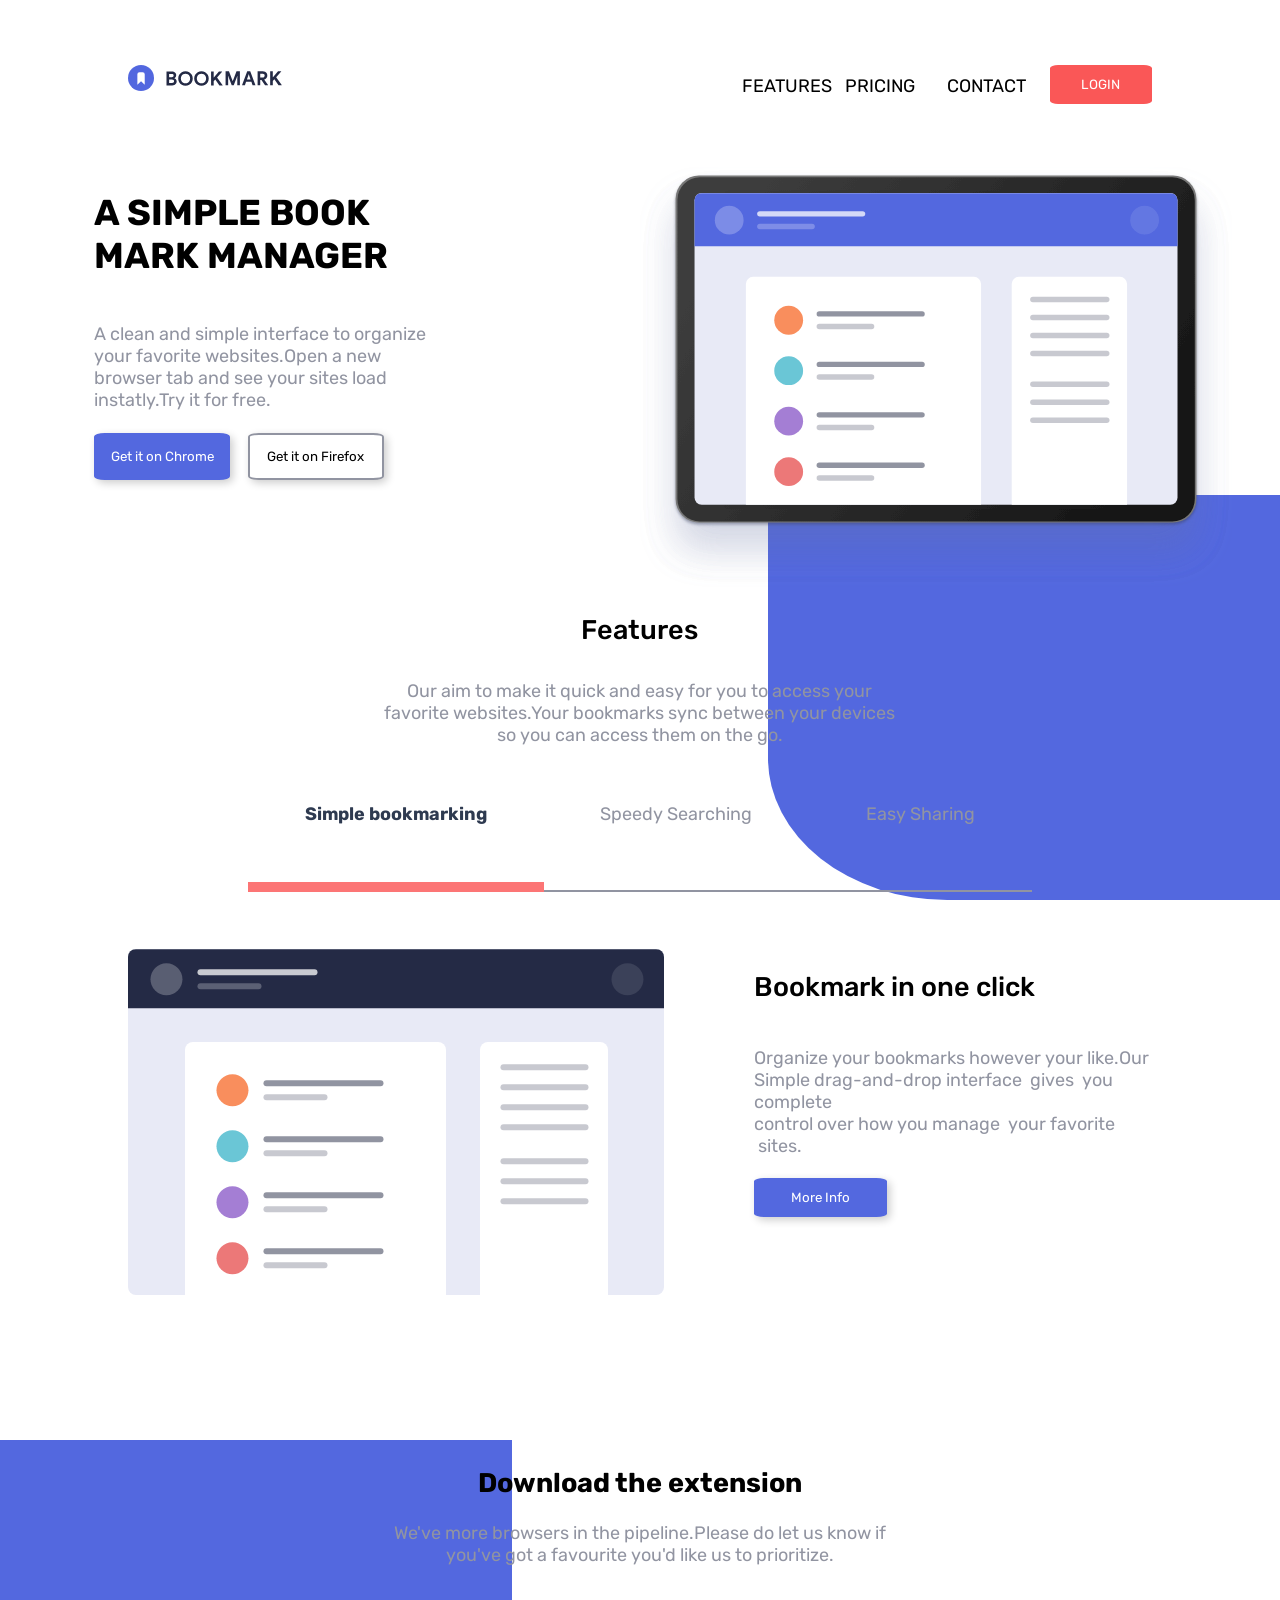
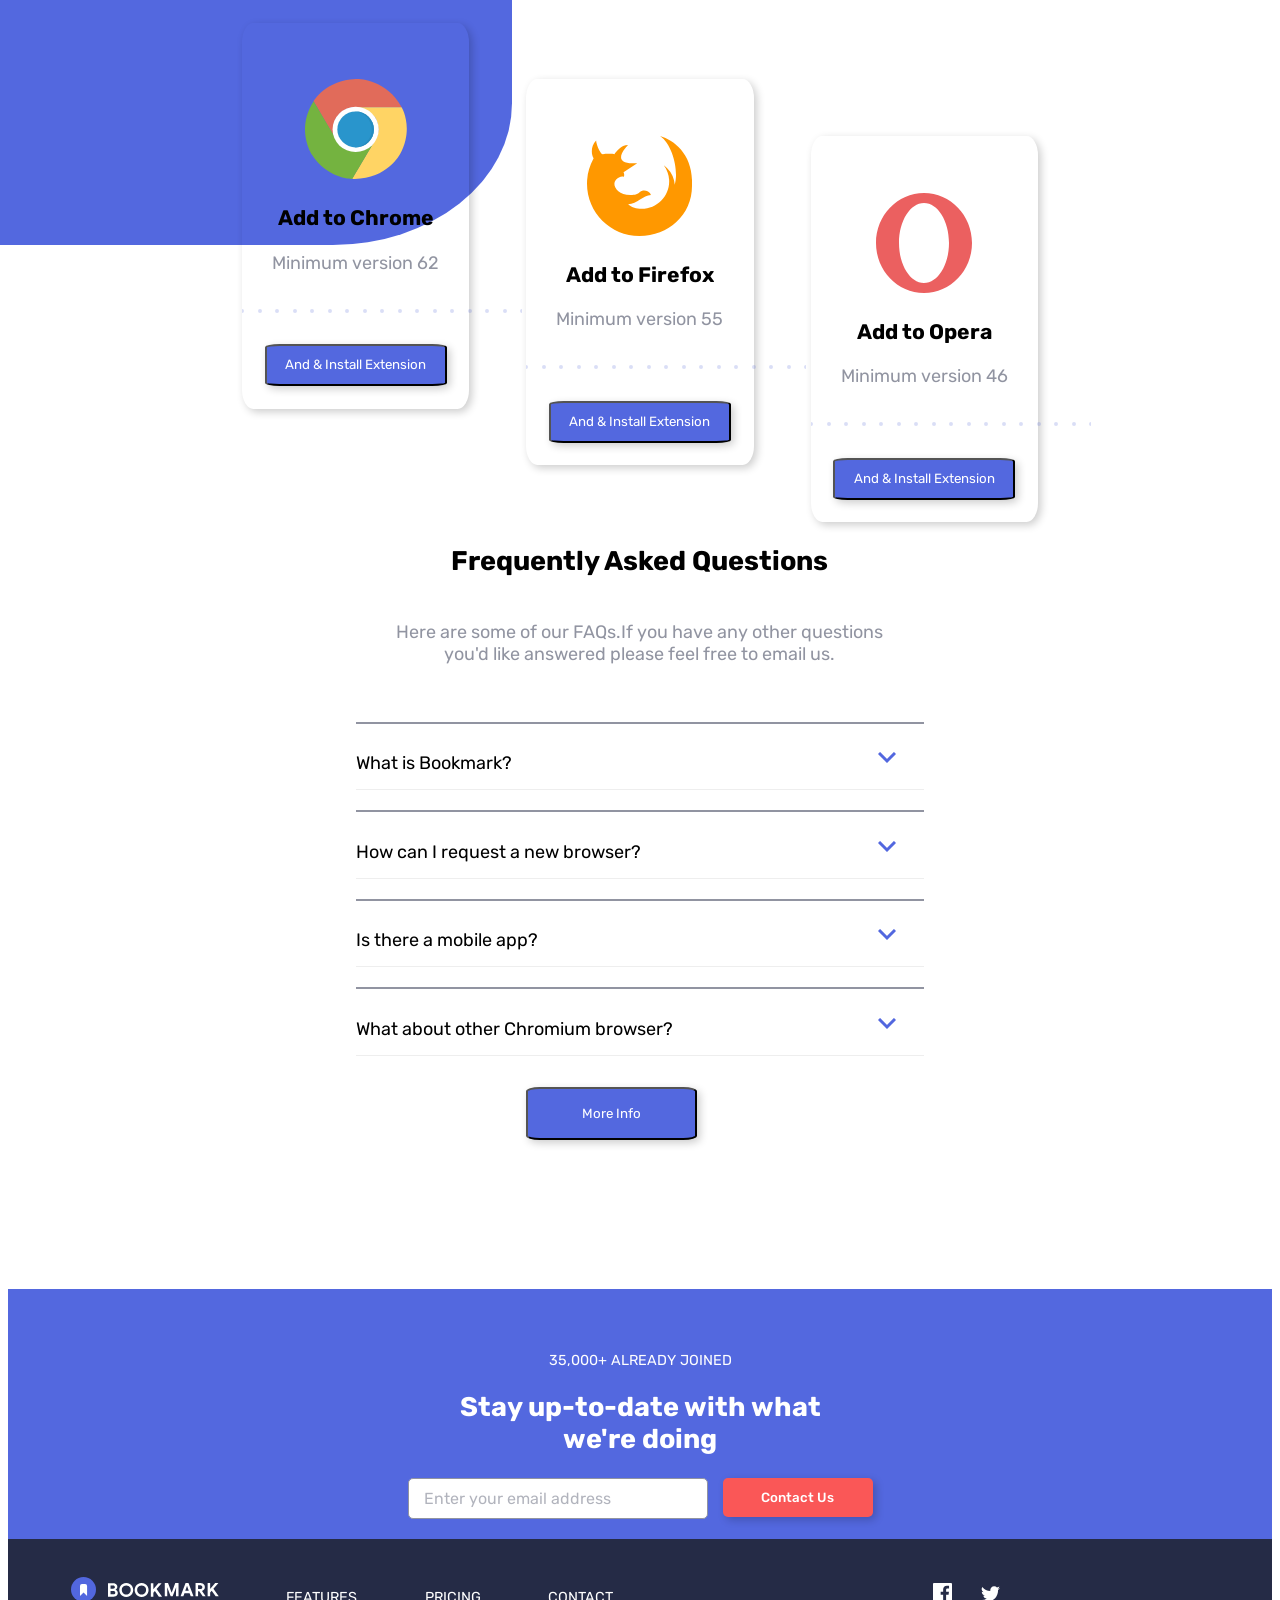
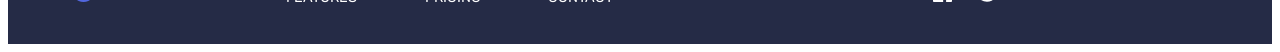
<file: index.html>
<!DOCTYPE html>
<html lang="en">
<head>
    <meta charset="UTF-8">
    <meta name="viewport" content="width=device-width, initial-scale=1.0">
    <link rel="stylesheet" href="style.css">
    <link rel="preconnect" href="https://fonts.googleapis.com">
    <link rel="preconnect" href="https://fonts.gstatic.com" crossorigin>
    <link href="https://fonts.googleapis.com/css2?family=Rubik:wght@400;500&display=swap" rel="stylesheet">
    <title>BOOKMARK</title>
</head>
<body>
    <div id="page">
        <div id="menu">
            <img src="./images/logo-bookmark.svg" alt="logo" id="logo" >
            <button class="login">LOGIN</button>
            
            <label class="menu-label"><a href="#footer">CONTACT</a></label>
            <label class="menu-label">PRICING</label>
            <label class="menu-label"><a href="#FEATURES">FEATURES</a></label>
        </div>
        <div id="info">
            <div id="text-info">
                <h1>A SIMPLE BOOK MARK MANAGER</h1>
                <br>
                <label id="desc">A clean and simple interface to organize your favorite websites.Open a new browser tab and see your sites load instatly.Try it for free.</label>
                <br>
                <br>
                <button id="chrome"> Get it on Chrome </button><button id="Firefox"> Get it on Firefox </button>
            </div>
            <div id="photo">
                <img src="./images/illustration-hero.svg" height="80%" width="80%">
            </div>
        </div>
        
        <br>
        <div id="FEATURES">
            <h2><label id="ftr"> Features</label></h2>
            
            <label id="dscftr">Our aim to make it quick and easy for you to access your <br> favorite websites.Your bookmarks sync between your devices <br> so you can access them on the go.</label>
        </div>
        <div id="modal">
            <div id="modal-choice">
                <label class="modal1" id="activate-modal">Simple bookmarking</label>
                <label class="modal1">Speedy Searching</label>
                <label class="modal1">Easy Sharing</label>
            </div>
            <div id="under-modal">
                <div id="photo-modal">
                    <img src="./images/illustration-features-tab-1.svg" id="modal-image">
                </div>
                <div id="modaltext">
                    <h2><label id="modal-desc">Bookmark in one click</label></h2><br> 
                    <label id="modaldsc">Organize your bookmarks however your like.Our Simple drag-and-drop interface gives you complete control over how you manage your favorite sites.</label>
                    <br>
                    <button id="modalbtn"> More Info</button>
                </div>
            </div>
        </div>
        <div id="download-panel">
            <h2><label> Download the extension</label></h2>
            <label id="downlad-dsc">We've more browsers in the pipeline.Please do let us know if<br>you've got a favourite you'd like us to prioritize.</label>
        </div>
            <div id="chrome2" ><img src="./images/logo-chrome.svg" alt="Chrome">
                <h3>Add to Chrome</h3>
                <label id="extension-dsc">Minimum version 62</label> <br><br>
                <img src="./images/bg-dots.svg"><br><br>
                <button id="addExt"> And & Install Extension</button>
            </div>
            <div id="firefox2" ><img src="./images/logo-firefox.svg" alt="Firefox">
                <h3>Add to Firefox</h3>
                <label id="extension-dsc">Minimum version 55</label> <br><br>
                <img src="./images/bg-dots.svg"><br><br>
                <button id="addExt"> And & Install Extension</button>
            </div>
            <div id="opera2" ><img src="./images/logo-opera.svg" alt="Opera">
                <h3>Add to Opera</h3>
                <label id="extension-dsc">Minimum version 46</label> <br><br>
                <img src="./images/bg-dots.svg"><br><br>
                <button id="addExt"> And & Install Extension</button>
            </div>
        <div id="faq">
            <h2>Frequently Asked Questions</h2>
            <br>
            <label id="faqdsc">Here are some of our FAQs.If you have any other questions <br> you'd like answered please feel free to email us.</label>
        </div>
        <div id="faq2">
            <div class="faq-item">
                <label class="faqque">What is Bookmark? <img src="./images/icon-arrow.svg" alt="arrow" class="arrow" data-icon-expanded="./images/icon-arrow-up.svg" data-icon-collapsed="./images/icon-arrow.svg"></label>
                <div class="faq-answer">
                    <p>Bookmark is a smart and simple bookmark manager that helps you organize your favorite websites in one place. You can access them from any device, anywhere.</p>
                </div>
            </div>
        
            <div class="faq-item">
                <label class="faqque">How can I request a new browser? <img src="./images/icon-arrow.svg" alt="arrow" class="arrow" data-icon-expanded="./images/icon-arrow-up.svg" data-icon-collapsed="./images/icon-arrow.svg"></label>
                <div class="faq-answer">
                    <p>You can request a new browser feature by contacting our support team via email. We're always looking for ways to improve our service!</p>
                </div>
            </div>
        
            <div class="faq-item">
                <label class="faqque">Is there a mobile app? <img src="./images/icon-arrow.svg" alt="arrow" class="arrow" data-icon-expanded="./images/icon-arrow-up.svg" data-icon-collapsed="./images/icon-arrow.svg"></label>
                <div class="faq-answer">
                    <p>Yes, we offer a mobile app for both iOS and Android devices. You can download it from the App Store or Google Play Store.</p>
                </div>
            </div>
        
            <div class="faq-item">
                <label class="faqque">What about other Chromium browser? <img src="./images/icon-arrow.svg" alt="arrow" class="arrow" data-icon-expanded="./images/icon-arrow-up.svg" data-icon-collapsed="./images/icon-arrow.svg"></label>
                <div class="faq-answer">
                    <p>Bookmark supports all major Chromium-based browsers, including Chrome, Edge, and Brave. We also have extensions for Firefox and Safari.</p>
                </div>
            </div>
        
            <button id="faqbtn">More Info</button>
        </div>
    </div>   

    <div id="footer">
        <label id="user">35,000+ ALREADY JOINED </label>
        <h2 id="send">Stay up-to-date with what <br> we're doing</h2>
        <div class="form-row">
            <div class="email-input-container">
                <input id="email" type="email" placeholder="Enter your email address">
                <img src="./images/icon-error.svg" alt="error icon" class="error-icon hidden"> 
                <small class="error-message hidden">Whoops,make sure it's an email</small>
            </div>
            <button id="contact">Contact Us</button>
        </div>
        <div id="footer2">
            <img src="./images/logo_white.svg" alt="logo" id="fotlogo"> 
            <label class="fotdsc"><a href="#FEATURES">FEATURES</a></label>
            <label class="fotdsc">PRICING</label>
            <label class="fotdsc"><a href="#Contact">CONTACT</a></label>
            <img src="./images/icon-facebook.svg" class="facebook" alt="icon-facebook"> 
            <img src="./images/icon-twitter.svg" class="twiter" alt="icon-twitter">
        </div>
    </div>

    <script>
      

        const desktopBreakpoint = 1260;
        const mobileHtmlFile = 'mobile.html';
        const desktopHtmlFile = 'index.html'; 

        function redirectToAppropriatePage() {
            const currentWidth = window.innerWidth;
            const currentPath = window.location.pathname;

            if (currentWidth >= desktopBreakpoint) {
                if (!currentPath.includes(desktopHtmlFile)) {
                    window.location.replace(desktopHtmlFile);
                }
            } else {
                if (!currentPath.includes(mobileHtmlFile)) {
                    window.location.replace(mobileHtmlFile);
                }
            }
        }

       
        document.addEventListener('DOMContentLoaded', redirectToAppropriatePage);

        let resizeTimer;
        window.addEventListener('resize', () => {
            clearTimeout(resizeTimer);
            resizeTimer = setTimeout(redirectToAppropriatePage, 200);
        });

        const desktopMediaQuery = window.matchMedia(`(min-width: ${desktopBreakpoint}px)`);
        desktopMediaQuery.addEventListener('change', redirectToAppropriatePage);

        function resetUserCount() {
            const userLabel = document.getElementById('user');
            if (userLabel) {
                userLabel.textContent = '0 User ALREADY JOINED';
            }
        }

        setTimeout(resetUserCount, 20000);

       
        document.addEventListener('DOMContentLoaded', () => {
         
            const modalChoices = document.querySelectorAll('.modal1');
            const modalImage = document.getElementById('modal-image');
            const modalDesc = document.getElementById('modal-desc');
            const modalDsc = document.getElementById('modaldsc');

            const modalContent = {
                'Simple bookmarking': {
                    image: './images/illustration-features-tab-1.svg',
                    title: 'Bookmark in one click',
                    description: 'Organize your bookmarks however your like.Our <br> Simple drag-and-drop interface  gives  you complete <br> control over how you manage  your favorite  sites.'
                },
                'Speedy Searching': {
                    image: './images/illustration-features-tab-2.svg',
                    title: 'Intelligent search',
                    description: 'Our powerful search feature will help you find saved sites in no time at all. No need to trawl through all of your bookmarks.'
                },
                'Easy Sharing': {
                    image: './images/illustration-features-tab-3.svg',
                    title: 'Share your bookmarks',
                    description: 'Easily share your bookmarks and collections with other.Create a shareable link that you can send at the click of button'
                }
            };

            function updateModalContent(choiceText) {
                const content = modalContent[choiceText];
                if (content) {
                    modalImage.src = content.image;
                    modalDesc.textContent = content.title;
                    modalDsc.innerHTML = content.description;
                }
            }

            function setActiveModal(clickedLabel) {
                modalChoices.forEach(label => {
                    label.classList.remove('is-active');
                });
                clickedLabel.classList.add('is-active');
            }

            modalChoices.forEach(label => {
                label.addEventListener('click', () => {
                    clearInterval(modalAutoAdvanceInterval); 

                    const choiceText = label.textContent.trim();
                    setActiveModal(label);
                    updateModalContent(choiceText);
                });
            });

            let currentModalIndex = 0;
            let modalAutoAdvanceInterval;

            function autoAdvanceModal() {
                currentModalIndex = (currentModalIndex + 1) % modalChoices.length;
                const nextLabel = modalChoices[currentModalIndex];
                
                setActiveModal(nextLabel);
                updateModalContent(nextLabel.textContent.trim());
            }

            const initialActiveElement = document.getElementById('activate-modal');
            if (initialActiveElement) {
                setActiveModal(initialActiveElement);
                updateModalContent(initialActiveElement.textContent.trim());
                currentModalIndex = Array.from(modalChoices).indexOf(initialActiveElement);
            } else if (modalChoices.length > 0) {
                setActiveModal(modalChoices[0]);
                updateModalContent(modalChoices[0].textContent.trim());
                currentModalIndex = 0;
            }

            modalAutoAdvanceInterval = setInterval(autoAdvanceModal, 30000); 

           
            const faqQuestions = document.querySelectorAll('.faqque'); 

            faqQuestions.forEach(questionLabel => {
                questionLabel.addEventListener('click', () => {
                    const faqItem = questionLabel.closest('.faq-item');
                    if (!faqItem) return;

                    const faqAnswer = faqItem.querySelector('.faq-answer');
                    const arrowIcon = questionLabel.querySelector('.arrow');
                    
                    questionLabel.classList.toggle('active');
                    faqAnswer.classList.toggle('active');

                    if (questionLabel.classList.contains('active')) {
                        arrowIcon.src = arrowIcon.dataset.iconExpanded; 
                    } else {
                        arrowIcon.src = arrowIcon.dataset.iconCollapsed; 
                    }
                });
            });

            
            const emailInput = document.getElementById('email');
            const contactButton = document.getElementById('contact');
            const errorMessage = document.querySelector('.error-message');
            const errorIcon = document.querySelector('.error-icon');

            function isValidEmail(email) {
                const emailRegex = /^[^\s@]+@[^\s@]+\.[^\s@]+$/;
                return emailRegex.test(email);
            }

            function showEmailError() {
                emailInput.classList.add('error');
                errorMessage.classList.remove('hidden');
                errorIcon.classList.remove('hidden');
            }

            function hideEmailError() {
                emailInput.classList.remove('error');
                errorMessage.classList.add('hidden');
                errorIcon.classList.add('hidden');
            }

            contactButton.addEventListener('click', (event) => {
                event.preventDefault();

                const email = emailInput.value.trim();

                if (email === '' || !isValidEmail(email)) {
                    showEmailError();
                } else {
                    hideEmailError();
                    alert('We will get back to you shortly!');
                   
                }
            });

            emailInput.addEventListener('input', () => {
                if (emailInput.classList.contains('error') && isValidEmail(emailInput.value.trim())) {
                    hideEmailError();
                }
            });
            
        }); 
        
    </script>

</body>
</html>
</file>
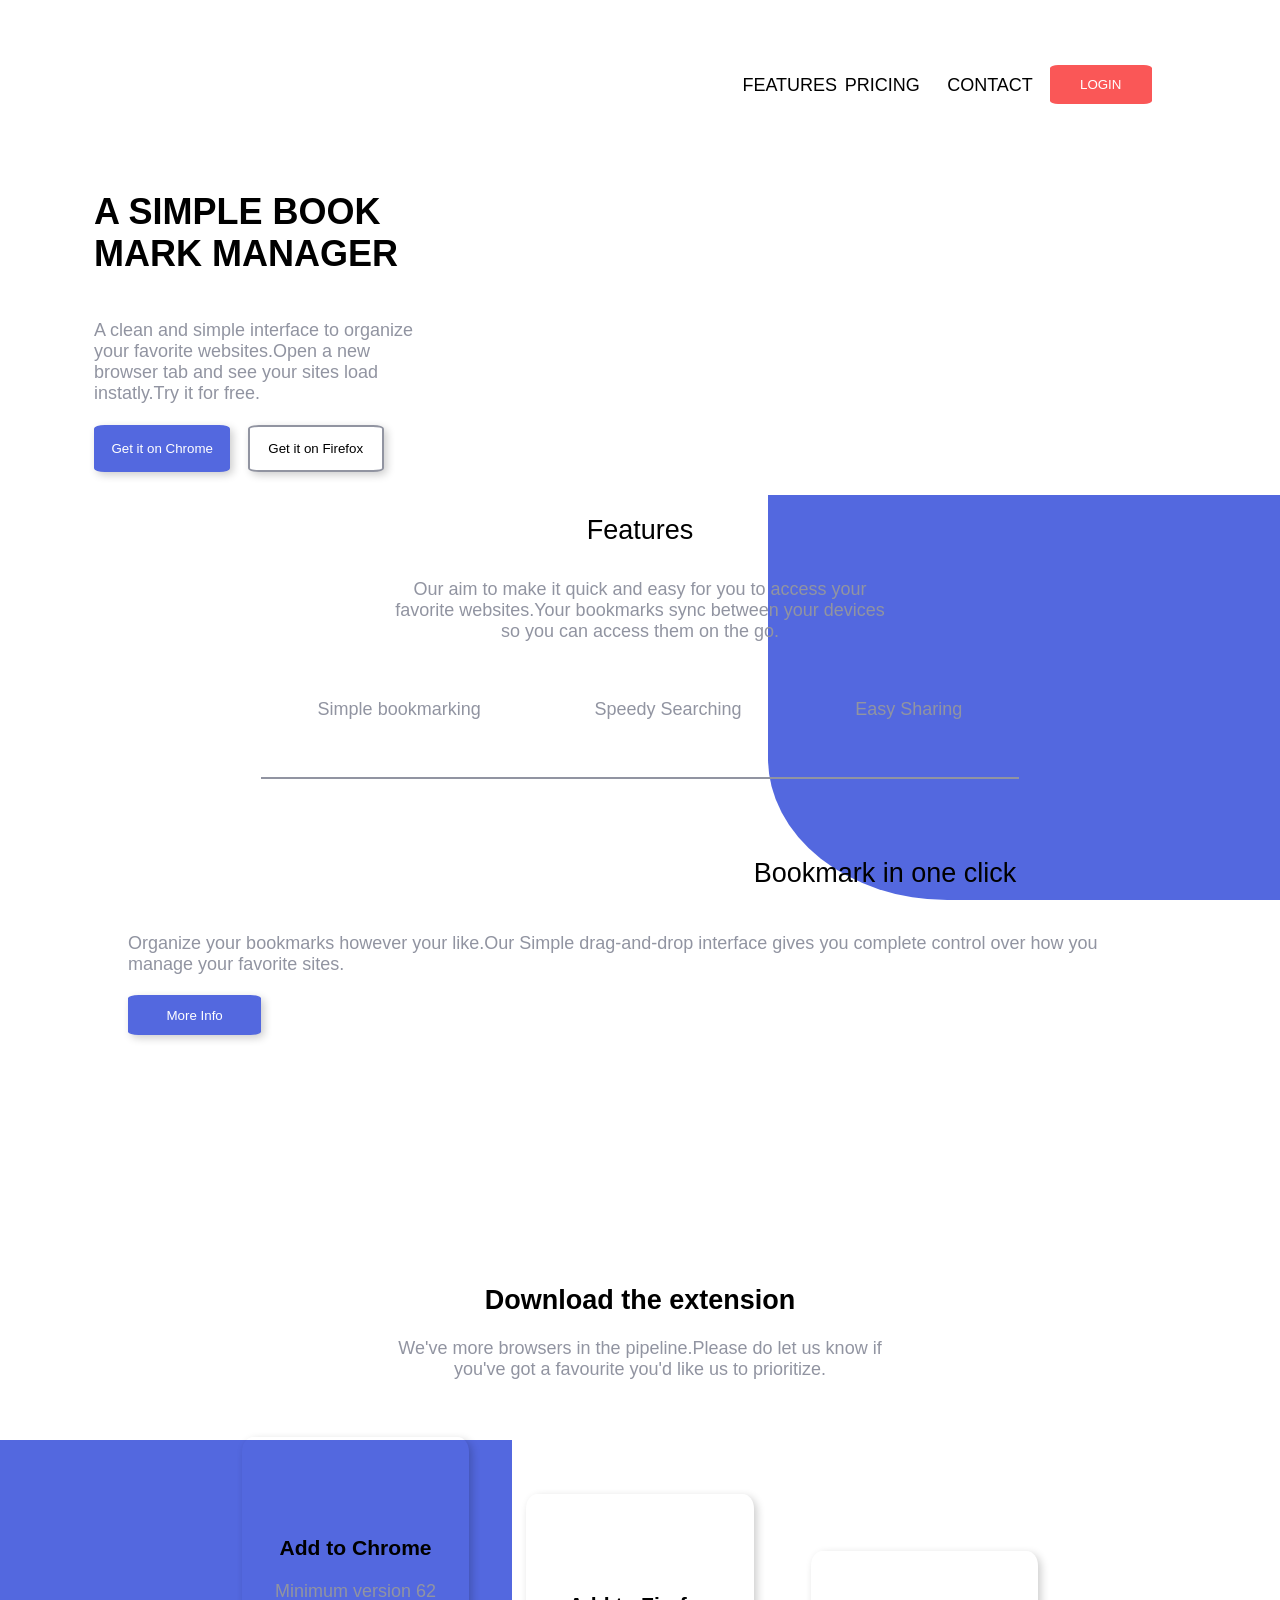
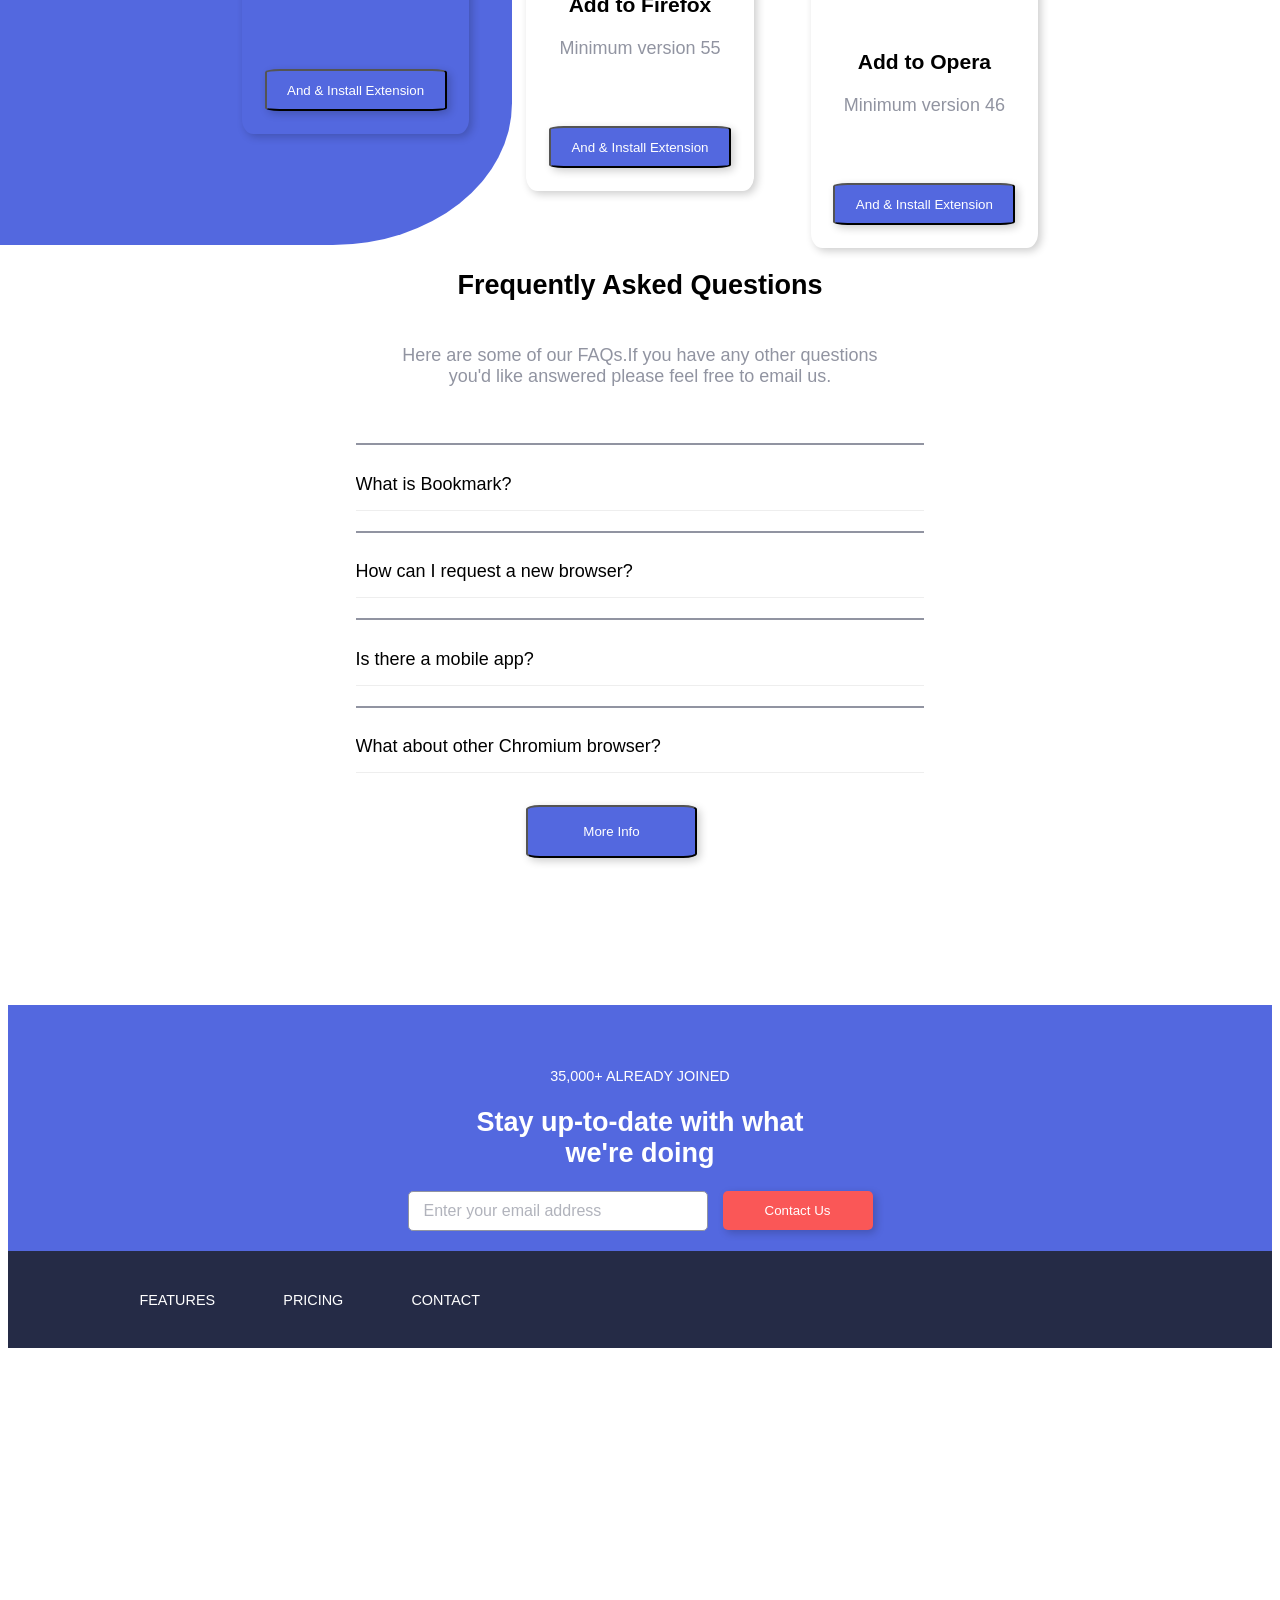
<file: mobile.html>
<!DOCTYPE html>
<html lang="en">
<head>
    <meta charset="UTF-8">
    <meta name="viewport" content="width=device-width, initial-scale=1.0">
    <title>BOOKMARK</title>
    <link rel="stylesheet" href="mobile.css">
</head>
<body>
    <div id="page">
        <div id="menu">
        <img src="./images/logo-bookmark.svg" alt="logo" id="logo" >
        <img src="./images/icon-hamburger.svg" alt="icon-hamburger" id="hamburger">
    </div>
    <div id="mobile-nav-overlay" class="hidden-nav">
        <div id="mobile-nav-header">
            <img src="./images/logo_white.svg" alt="logo" id="mobile-logo-white">
            <img src="./images/icon-close.svg" alt="close icon" id="close-nav">
        </div>
        <nav id="mobile-nav-links">
            <a href="#FEATURES">FEATURES</a>
            <a href="#PRICING_SECTION_ID">PRICING</a> 
            <a href="#footer">CONTACT</a>
            <a href="#" id="mobile-login-btn">LOGIN</a>
        </nav>
        <div id="mobile-social-icons">
            <img src="./images/icon-facebook.svg" alt="Facebook">
            <img src="./images/icon-twitter.svg" alt="Twitter">
        </div>
    </div>
    <div id="photo">
        <img src="./images/illustration-hero.svg" height="80%" width="80%">
    </div>
    
    <div id="text-info">
        <h2 id="bookmarking">A SIMPLE BOOK MARK MANAGER</h2>
        
        <label id="desc">A clean and simple interface to organize your favorite websites.Open  a new browser tab and see your sites load instatly.Try it for free.</label>
        <br>
        <button id="chrome"> Get it on Chrome </button><button id="Firefox"> Get it on Firefox </button>
      </div>  
      <div id="FEATURES">
        <h2><label id="ftr"> Features</label></h2>
       
        <label id="dscftr">Our aim to make it quick and easy for you to access your  favorite websites.Your bookmarks sync between your devices so you can  access  them on the go.</label>
    </div>
    <div id="modal">
        <div id="modal-choice">
            <label class="modal1">Simple bookmarking</label><br><br><br>
            <label class="modal1">Speedy Searching</label><br><br><br>
            <label class="modal1">Easy Sharing</label><br><br><br>
        </div>
    </div>
    <div id="under-modal">
        <div id="photo-modal">
            <img src="./images/illustration-features-tab-1.svg" class="illustration" id="modal-image">
        </div>
        <br>
        <br>
        <div id="modaltext">
            <br>
            <br>
           <h2 id="modal-desc">Bookmark in one click</h2>
            <label id="modaldsc">Organize your bookmarks however your like.Our  Simple drag-and-drop interface  gives  you complete  control over how you manage  your favorite  sites.</label>
            <h2><label> Download the extension</label></h2>
            <label id="downlad-dsc">We've  more browsers in the pipeline.Please do let us know if you've got a favourite you'd  like us  to prioritize.</label>
        </div>
            <div id="chrome2" ><img src="./images/logo-chrome.svg" alt="Chrome">
                <h3>Add to Chrome</h3>
                <label id="extension-dsc">Minimum version  62</label> <br><br>
                <img src="./images/bg-dots.svg" width="100%"><br><br>
                <button id="addExt"> And & Install Extension</button>
            </div>
            <div id="firefox2" ><img src="./images/logo-firefox.svg" alt="Firefox">
                <h3>Add to Firefox</h3>
                <label id="extension-dsc">Minimum version  55</label> <br><br>
                <img src="./images/bg-dots.svg" width="100%"><br><br>
                <button id="addExt"> And & Install Extension</button>
            </div>
            <div id="opera2" ><img src="./images/logo-opera.svg" alt="Opera">
                <h3>Add to Opera</h3>
                <label id="extension-dsc">Minimum version  46</label> <br><br>
                <img src="./images/bg-dots.svg" width="100%"><br><br>
                <button id="addExt"> And & Install Extension</button>
            </div>
            
        </div>
    </div>
    <div id="faq">
        <h2 id="faq-dsc">Frequently Asked Questions</h2>
        <label id="faqdsc">Here are some of our FAQs.If you have any other questions you'd like answered please feel free to email us.</label>
    </div>
    <br>
</div>
<br>
<br>
    <div id="faq2">
        <div class="faq-item">
            <label class="faqque">What is Bookmark? <img src="./images/icon-arrow.svg" alt="arrow" class="arrow" data-icon-expanded="./images/icon-arrow-up.svg" data-icon-collapsed="./images/icon-arrow.svg"></label>
            <div class="faq-answer">
                <p>Bookmark is a smart and simple bookmark manager that helps you organize your favorite websites in one place. You can access them from any device, anywhere.</p>
            </div>
        </div>
        
        <div class="faq-item">
            <label class="faqque">How can I request a new browser? <img src="./images/icon-arrow.svg" alt="arrow" class="arrow" data-icon-expanded="./images/icon-arrow-up.svg" data-icon-collapsed="./images/icon-arrow.svg"></label>
            <div class="faq-answer">
                <p>You can request a new browser feature by contacting our support team via email. We're always looking for ways to improve our service!</p>
            </div>
        </div>
        
        <div class="faq-item">
            <label class="faqque">Is there a mobile app? <img src="./images/icon-arrow.svg" alt="arrow" class="arrow" data-icon-expanded="./images/icon-arrow-up.svg" data-icon-collapsed="./images/icon-arrow.svg"></label>
            <div class="faq-answer">
                <p>Yes, we offer a mobile app for both iOS and Android devices. You can download it from the App Store or Google Play Store.</p>
            </div>
        </div>
        
        <div class="faq-item">
            <label class="faqque">What about other Chromium browsers? <img src="./images/icon-arrow.svg" alt="arrow" class="arrow" data-icon-expanded="./images/icon-arrow-up.svg" data-icon-collapsed="./images/icon-arrow.svg"></label>
            <div class="faq-answer">
                <p>Bookmark supports all major Chromium-based browsers, including Chrome, Edge, and Brave. We also have extensions for Firefox and Safari.</p>
            </div>
        </div>
        
        <button id="faqbtn">More Info</button>
    </div>
</div>
    </div>
    <div id="footer">
        <label  id="user">35,000+ ALREADY JOINED </label>
        <h2 id="send">Stay up-to-date with what <br> we're doing</h2>
        <div class="form-row">
            <div class="email-input-container">
                <input id="email" type="email" placeholder="Enter your email address">
                <img src="./images/icon-error.svg" alt="error icon" class="error-icon hidden"> 
                <small class="error-message hidden">Please provide a valid email address</small>
            </div>
            <button id="contact">Contact Us</button>
        </div>
    </div>
    <div id="footer2">
        <img src="./images/logo_white.svg" alt="logo" id="fotlogo"> <br><br>
        <label class="fotdsc"><a href="#FEATURES">FEATURES</a></label><br><br>
        <label class="fotdsc">PRICING</label><br><br>
        <label class="fotdsc"><a href="#footer">CONTACT</a></label><br><br>
        <img src="./images/icon-facebook.svg"  class="facebook"alt="icon-facebook"> <img src="./images/icon-twitter.svg" class="twiter" alt="icon-twitter">
    </div>
</body>
<script>
    document.addEventListener('DOMContentLoaded', () => {
        const desktopBreakpoint = 1260;
        const mobileHtmlFile = 'mobile.html';
        const desktopHtmlFile = 'index.html';

        function redirectToAppropriatePage() {
            const currentWidth = window.innerWidth;
            const currentPath = window.location.pathname;

            if (currentWidth > desktopBreakpoint) {
                if (!currentPath.includes(desktopHtmlFile)) {
                    window.location.replace(desktopHtmlFile);
                }
            } else {
                if (!currentPath.includes(mobileHtmlFile)) {
                    window.location.replace(mobileHtmlFile);
                }
            }
        }

        redirectToAppropriatePage(); 

        let resizeTimer;
        window.addEventListener('resize', () => {
            clearTimeout(resizeTimer);
            resizeTimer = setTimeout(redirectToAppropriatePage, 200);
        });

        const desktopMediaQuery = window.matchMedia(`(min-width: ${desktopBreakpoint + 1}px)`);
        desktopMediaQuery.addEventListener('change', redirectToAppropriatePage);

        function resetUserCount() {
            const userLabel = document.getElementById('user');
            if (userLabel) {
                userLabel.textContent = '0 User ALREADY JOINED';
            }
        }
        setTimeout(resetUserCount, 20000);

        const modalChoices = document.querySelectorAll('.modal1');
        const modalImage = document.getElementById('modal-image'); 
        const modalDesc = document.getElementById('modal-desc');   
        const modalDsc = document.getElementById('modaldsc');

        const modalContent = {
                'Simple bookmarking': {
                    image: './images/illustration-features-tab-1.svg',
                    title: 'Bookmark in one click',
                    description: 'Organize your bookmarks however your like.Our <br> Simple drag-and-drop interface  gives  you complete <br> control over how you manage  your favorite  sites.'
                },
                'Speedy Searching': {
                    image: './images/illustration-features-tab-2.svg',
                    title: 'Intelligent search',
                    description: 'Our powerful search feature will help you find saved sites in no time at all. No need to trawl through all of your bookmarks.'
                },
                'Easy Sharing': {
                    image: './images/illustration-features-tab-3.svg',
                    title: 'Share your bookmarks',
                    description: 'Easily share your bookmarks and collections with other.Create a shareable link that you can send at the click of button'
                }
        };

        function updateModalContent(choiceText) {
            const content = modalContent[choiceText];
            if (content) {
                modalImage.src = content.image;
                modalDesc.textContent = content.title;
                modalDsc.innerHTML = content.description;
            }
        }

        function setActiveModal(clickedLabel) {
            modalChoices.forEach(label => {
                label.classList.remove('is-active');
            });
            clickedLabel.classList.add('is-active');
        }

        modalChoices.forEach(label => {
            label.addEventListener('click', () => {
                clearInterval(modalAutoAdvanceInterval); 
                const choiceText = label.textContent.trim();
                setActiveModal(label);
                updateModalContent(choiceText);
            });
        });

        let currentModalIndex = 0;
        let modalAutoAdvanceInterval;

        function autoAdvanceModal() {
            currentModalIndex = (currentModalIndex + 1) % modalChoices.length;
            const nextLabel = modalChoices[currentModalIndex];
            
            setActiveModal(nextLabel);
            updateModalContent(nextLabel.textContent.trim());
        }

        const initialActiveElement = document.getElementById('activate-modal');
        if (initialActiveElement) {
            setActiveModal(initialActiveElement);
            updateModalContent(initialActiveElement.textContent.trim());
            currentModalIndex = Array.from(modalChoices).indexOf(initialActiveElement);
        } else if (modalChoices.length > 0) {
            setActiveModal(modalChoices[0]);
            updateModalContent(modalChoices[0].textContent.trim());
            currentModalIndex = 0;
        }

        modalAutoAdvanceInterval = setInterval(autoAdvanceModal, 30000); 

        const faqQuestions = document.querySelectorAll('.faqque'); 

        faqQuestions.forEach(questionLabel => {
            questionLabel.addEventListener('click', () => {
                const faqItem = questionLabel.closest('.faq-item'); 
                if (!faqItem) return;

                const faqAnswer = faqItem.querySelector('.faq-answer'); 
                const arrowIcon = questionLabel.querySelector('.arrow');
                
                questionLabel.classList.toggle('active');
                faqAnswer.classList.toggle('active');

                if (questionLabel.classList.contains('active')) {
                    arrowIcon.src = arrowIcon.dataset.iconExpanded; 
                } else {
                    arrowIcon.src = arrowIcon.dataset.iconCollapsed; 
                }
            });
        });

        const emailInput = document.getElementById('email');
        const contactButton = document.getElementById('contact');
        const errorMessage = document.querySelector('.error-message');
        const errorIcon = document.querySelector('.error-icon');

        function isValidEmail(email) {
            const emailRegex = /^[^\s@]+@[^\s@]+\.[^\s@]+$/;
            return emailRegex.test(email);
        }

        function showEmailError() {
            emailInput.classList.add('error');
            errorMessage.classList.remove('hidden');
            errorIcon.classList.remove('hidden');
        }

        function hideEmailError() {
            emailInput.classList.remove('error');
            errorMessage.classList.add('hidden');
            errorIcon.classList.add('hidden');
        }

        if (contactButton && emailInput && errorMessage && errorIcon) {
            contactButton.addEventListener('click', (event) => {
                event.preventDefault(); 
                const email = emailInput.value.trim();
                if (email === '' || !isValidEmail(email)) {
                    showEmailError();
                } else {
                    hideEmailError();
                    alert('We will get back to you shortly!');
                }
            });

            emailInput.addEventListener('input', () => {
                if (emailInput.classList.contains('error') && isValidEmail(emailInput.value.trim())) {
                    hideEmailError();
                }
            });
        }
    });
    const hamburgerIcon = document.getElementById('hamburger');
    const closeNavIcon = document.getElementById('close-nav');
    const mobileNavOverlay = document.getElementById('mobile-nav-overlay');

    if (hamburgerIcon && mobileNavOverlay) {
        hamburgerIcon.addEventListener('click', () => {
            mobileNavOverlay.classList.add('active-nav');
            document.body.style.overflow = 'hidden';
        });
    }

    if (closeNavIcon && mobileNavOverlay) {
        closeNavIcon.addEventListener('click', () => {
            mobileNavOverlay.classList.remove('active-nav');
            document.body.style.overflow = '';
        });
    }

    const mobileNavLinks = document.querySelectorAll('#mobile-nav-links a');
    mobileNavLinks.forEach(link => {
        link.addEventListener('click', () => {
            if (mobileNavOverlay.classList.contains('active-nav')) {
                mobileNavOverlay.classList.remove('active-nav');
                document.body.style.overflow = '';
            }
        });
    });
</script>

</html>
</file>
<file: style.css>
#page{
    margin-left: 5%;
    margin-right: 5%;
    position: center;
    width: 90%;
    height: 100%;
   
}
#menu{
    height: 10%;
    padding: 5%;
   
}
#logo{
    padding-left: 0%;
 float: left;
 width: 15%;
 height: 15%;
}
.menu-label{
    padding-left: 0%;
    padding-top: 1%;
    float:right;
    width: 10%;
    
}
.menu-label:hover{

    color:hsl(0, 94%, 66%);
}
.login {
    float: right;
    width: 10%; 
    height: 20%; 
    background-color: hsl(0, 94%, 66%);
    border: 2px solid hsl(0, 94%, 66%);
    border-radius: 8%;
    font-family: 'Rubik', sans-serif;
    font-weight: 400;
    padding-top: 1%;
    padding-bottom: 1%;
    color:white;
    margin-bottom: 6%;
}
.login:hover{
    background-color: white;
    border: 2px solid hsl(0, 94%, 66%);
    color:hsl(0, 94%, 66%); 
   
}
body {
    font-family: 'Rubik', sans-serif; 
    font-weight: 400; 
    font-size: 18px;
}

#info{
    padding-left: 2%;
    padding-top:4%;
    height: 30%;
    width: 100%;
}
#text-info{
    width: 30%;
    float: left;

}

#desc{

    color: hsl(229, 8%, 60%);
}
#chrome {
    float: left;
    width: 40%; 
    height: 40%; 
    background-color: hsl(231, 69%, 60%);
    border: 2px solid hsl(231, 69%, 60%);
    border-radius: 8%;
    font-family: 'Rubik', sans-serif;
    font-weight: 400;
    padding-top: 1%;
    padding-bottom: 1%;
    color:white;
    margin-bottom: 6%;
    padding: 4%;
    box-shadow: 3px 3px 8px rgba(0, 0, 0, 0.2);
}
#Firefox {
    float: left;
    width: 40%; 
    height: 40%; 
    margin-left: 5%;
    background-color: white;
    border: 2px solid hsl(229, 8%, 60%);
    border-radius: 8%;
    font-family: 'Rubik', sans-serif;
    font-weight: 400;
    padding-top: 1%;
    padding-bottom: 1%;
    color:black;
    margin-bottom: 6%;
    padding: 4%;
    box-shadow: 3px 3px 8px rgba(0, 0, 0, 0.2);
    
}
#photo{
    width: 65%;
    float: right;
    text-align: right;
   
}
#photo::before{
    content: "";
    position: absolute;
    float:right; 
    top: 55%;
    left: 60%;
   
    width: 40%; 
    height: 45%; 
    background-color: hsl(231, 69%, 60%);
    border-bottom-left-radius: 35%;
    z-index: -1;
}
#FEATURES {
    width: 100%;
     
    display: flex;
    flex-direction: column; 
    justify-content: center; 
    align-items: center;
   
    
   
}
#dscftr{
    width: 100%;
    font-family: 'Rubik', sans-serif; 
    font-weight: 400; 
    text-align: center;
    justify-content: center;
    padding-top: 1%;
    color: hsl(229, 8%, 60%);;
    
}
 #ftr{
    font-family: 'Rubik', sans-serif; 
    font-weight: 500; 
    text-align: center;
    width: 100%;
   
    justify-content: center;
    
}
#modal{
    height: 40%;
    width: 100%;
}
#modal-choice{
    display: flex;
    color: hsl(229, 8%, 60%);;
    justify-content: center; 


}


.modal1{
    padding: 5%;
    border-bottom: 2px solid hsl(229, 8%, 60%);
}
.modal1.is-active {
    border-bottom: 10px solid #fc7575;
    color: #2e3a50;
    font-weight: bold;
    text-align: center;
}

#under_modal{
    height: 30%;
    width: 100%;
}
#photo-modal{
    padding: 5%;
    width: 50%;
    height: 100%;
    float:left ;
}
#photo-modal::before{
    content: "";
    position: absolute;
    float:right; 
    top: 160%;
    left: 0%;
    width: 40%; 
    height: 45%; 
    background-color: hsl(231, 69%, 60%);
    border-bottom-right-radius: 35%;
    z-index: -1;
}
#modaltext{
    padding-top: 20%;
 padding: 5%;
}
#modal-desc{
    margin-top: 20%;
    font-weight: 500;
}
#modaldsc{
    color:hsl(229, 8%, 60%);
    font-weight: 400;
}
#modalbtn{
    width: 13%;
    background-color: hsl(231, 69%, 60%);
    border: 2px solid hsl(231, 69%, 60%);
    border-radius: 8%;
    text-align: center;
    font-family: 'Rubik', sans-serif;
    font-weight: 400;
    margin-top: 2%;
    padding-top: 1%;
    padding-bottom: 1%;
    color:white;
    box-shadow: 3px 3px 8px rgba(0, 0, 0, 0.2);
}
#download-panel{
    margin-top: 15%;
    width: 100%;
    height: 40%;
    display: flex;
    flex-direction: column; 
    justify-content: center; 
    align-items: center;
}
#downlad-dsc{
    color:hsl(229, 8%, 60%);
    text-align: center;
}
#chrome2{
    padding-bottom: 2%;
    padding-top: 5%;
    margin-top: 5%;
    width: 20%;
    height: 40%;
    float: left;
    margin-left: 15%;
    text-align: center;
    border-radius: 5%;
    box-shadow: 3px 3px 8px rgba(0, 0, 0, 0.2);
}
#firefox2{
    margin-left: 5%;
    padding-top: 5%;
    padding-bottom: 2%;
    margin-top: 10%;
    width: 20%;
    height: 40%;
    float: left;
    box-shadow: 3px 3px 8px rgba(0, 0, 0, 0.2);
    text-align: center;
    border-radius: 5%;
}
#opera2{
    padding-bottom: 2%;
    margin-top: 15%;
    padding-top: 5%;
    width: 20%;
    height: 40%;
    float: right;
    margin-right: 15%;
    text-align: center;
    box-shadow: 3px 3px 8px rgba(0, 0, 0, 0.2);
    border-radius: 5%;
}
#extension-dsc{
    color:hsl(229, 8%, 60%)
}
#addExt{
    height: 150%;
    width: 80%;
    background-color: hsl(231, 69%, 60%);
    border: 2% solid hsl(231, 69%, 60%);
    border-radius: 8%;
    font-family: 'Rubik', sans-serif;
    font-weight: 400;
    margin-top: 2%;
    padding-top: 5%;
    padding-bottom: 5%;
    color:white;
    box-shadow: 3px 3px 8px rgba(0, 0, 0, 0.2);
}
#faq{
    margin-top: 15%;
    width: 100%;
    height: 40%;
    display: flex;
    flex-direction: column; 
    justify-content: center; 
    align-items: center;
    text-align: center;
}
#faqdsc{
    color:hsl(229, 8%, 60%)
}
#faq2{
    margin-left: 25%;
    margin-top: 5%;
    width: 50%;
    height: 50%;
    flex-direction: column; 
    align-items: center;
    justify-content: center;
    justify-content: center; 
    align-items: center;
    
    
}
.arrow{
    float:right;
    padding-right: 5%;
}
.faqque{
    padding-top: 5%;
    border-top: 2px solid hsl(229, 8%, 60%);
    overflow: auto;
    display: block;
}
#faqbtn{
    height: 30%;
    width: 30%;
    background-color: hsl(231, 69%, 60%);
    border: 2% solid hsl(231, 69%, 60%);
    border-radius: 8%;
    font-family: 'Rubik', sans-serif;
    font-weight: 400;
    margin-top: 2%;
    padding-top: 3%;
    padding-bottom: 3%;
    color:white;
    box-shadow: 3px 3px 8px rgba(0, 0, 0, 0.2);
    margin-left: 30%;
  
    
}
.faq-answer {
    max-height: 0; 
    overflow: hidden;
    transition: max-height 0.3s ease, padding 0.3s ease;
    padding-top: 0;
    padding-bottom: 0;
    color: hsl(229, 8%, 60%);
    line-height: 1.8;
}
.faq-answer.active {
    max-height: 200px; /* Wystarczająco duża wartość, aby pomieścić treść */
    padding-top: 10px;
    padding-bottom: 20px;
}
.faq-item {
    width: 100%;
    margin-bottom: 20px;
    border-bottom: 1px solid #eee;
    padding-bottom: 15px;
}

#footer{
    margin-top: 10%;
    background-color: hsl(231, 69%, 60%);
    width: 100%;
    height: 60%;
    

}
#user{
    letter-spacing: 30%;
    font-size: 80%;
    padding-top: 5%;
    color:white;
    display: flex;
    flex-direction: column; 
    justify-content: center; 
    align-items: center;
    text-align: center;
}
#send{
    color:white;
    display: flex;
   
    justify-content: center; 
    align-items: center;
    text-align: center;
}
.form-row {
    display: flex;
    justify-content: center;
    align-items: flex-start;
    gap: 15px;
    width: 100%;
    max-width: 500px;
    margin: 20px auto;
}

.email-input-container {
    position: relative;
    flex-grow: 1;
    max-width: 300px;
    margin-bottom: 0;
}

#email {
    width: 100%;
    padding: 10px 15px;
    padding-right: 45px;
    border: 1px solid hsl(229, 8%, 60%);
    border-radius: 5px;
    font-size: 16px;
    box-sizing: border-box;
    font-family: 'Rubik', sans-serif;
    color: hsl(229, 31%, 21%);
}

#email::placeholder {
    color: hsl(229, 8%, 60%);
    opacity: 0.7;
}

.error-icon {
    position: absolute;
    top: 30%;
    right: 4%;
    transform: translateY(-50%);
    padding-bottom: 2%;
    width: 24px; 
    height: 24px; 
}

.error-message {
    color: white; 
    background-color: hsl(0, 94%, 66%);
    
    padding: 5%;
  
   padding-right: 22%;
    border-bottom-left-radius: 3px;
    border-bottom-right-radius: 3px;
    display: block;
    font-family: 'Rubik', sans-serif;
    font-style: italic;
    width: fit-content; 
}

.hidden {
    display: none !important;
}

#email.error {
    border-color: hsl(0, 94%, 66%);
    border-width: 2px;
}

#contact {
    height: auto;
    width: 150px;
    min-width: 120px;
    background-color: hsl(0, 94%, 66%);
    border: none;
    border-radius: 5px;
    font-family: 'Rubik', sans-serif;
    font-weight: 500;
    padding: 12px 25px;
    color: white;
    box-shadow: 3px 3px 8px rgba(0, 0, 0, 0.2);
    cursor: pointer;
    transition: background-color 0.3s ease, color 0.3s ease, border-color 0.3s ease;
    margin-bottom: 0;
}

#contact:hover {
    background-color: white;
    color: hsl(0, 94%, 66%);
    border: 1px solid hsl(0, 94%, 66%);
}

#footer2{
    background-color: hsl(229, 31%, 21%);
    width: 100%;
    height: 30%;
    padding-top:3%;
    padding-bottom: 3%;
}
#fotlogo{
    
    margin-left: 5%;
    
}
.fotdsc{
    color:white;
    margin-left: 5%;
    font-size:80%;
    padding-bottom: 1%;
    
}
.facebook{
    margin-left:25%;
    width: 1.5%;
}
.twiter{
   
        margin-left:2%;
        width: 1.5%;
    
}
#chrome:hover{
    background-color: white;
    border: 2px solid hsl(231, 69%, 60%);
    color:hsl(231, 69%, 60%);
}
#Firefox:hover{
    background-color: white;
    border: 2px solid hsl(229, 8%, 60%);
    color:hsl(229, 8%, 60%);
}
.modal1:hover{
    color:hsl(0, 94%, 66%);
}
#addExt:hover{
    background-color: white;
    border: 2px solid hsl(231, 69%, 60%);
    color:hsl(231, 69%, 60%)
}
.faqque:hover{
    color:hsl(0, 94%, 66%);
}

.fotdsc:hover{
    color:hsl(0, 94%, 66%)
}
.facebook:hover{
    filter: invert(80%) sepia(150%) saturate(3000%) hue-rotate(360deg) brightness(102%) contrast(120%);

}
.twiter:hover{
    filter: invert(80%) sepia(150%) saturate(3000%) hue-rotate(360deg) brightness(102%) contrast(120%);
}
a {
    text-decoration: none;
    color: inherit;
    cursor: default;
  }
  
  a:hover,
  a:active,
  a:visited {
    color: inherit;
    text-decoration: none;
  }
</file>
<file: mobile.css>
body {
    font-family: 'Rubik', sans-serif; 
    font-weight: 400; 
    font-size: 18px;
}
#page{
    margin-left: 5%;
    margin-right: 5%;
    position: center;
    width: 90%;
    height: 100%;}
#menu{
    width: 100%;
    height: 10%;
}
#logo{
    margin:5%;
    float:left;
    width: 30%;
}
#hamburger{
    margin:5%;
    width: 5%;
    float: right;
}
#photo{
    text-align: center;
}
#photo::before{
    content: "";
    position: absolute;
    float:right; 
    top: 20%;
    left: 30%;
   
    width: 70%; 
    height: 15%; 
    background-color: hsl(231, 69%, 60%);
    border-bottom-left-radius: 35%;
    z-index: -1;
}
#text-info{
    margin-top:5%;
    width: 100%;
    

}
#bookmarking{
    text-align: center;
    
}
#desc{
    float: inline-start;
    color:hsl(229, 8%, 60%);
    text-align: center;
}
#chrome {
    margin-top: 3%;
    float: left;
    width: 40%; 
    height: 30%; 
    background-color: hsl(231, 69%, 60%);
    border: 2px solid hsl(231, 69%, 60%);
    border-radius: 8%;
    margin-right: 2%;
    padding-top: 1%;
    padding-bottom: 1%;
    color:white;
    margin-bottom: 6%;
    padding: 2%;
    box-shadow: 3px 3px 8px rgba(0, 0, 0, 0.2);
}
#Firefox {
    margin-top: 3%;
    float: left;
    width: 40%; 
    height: 30%; 
    margin-left: 5%;
    background-color: white;
    border: 2px solid hsl(229, 8%, 60%);
    border-radius: 8%;
    margin-right: 2%;
    padding-top: 1%;
    padding-bottom: 1%;
    color:black;
    margin-bottom: 6%;
    padding: 2%;
    box-shadow: 3px 3px 8px rgba(0, 0, 0, 0.2);
    
}
#FEATURES {
    width: 100%;
     
    display: flex;
    flex-direction: column; 
    justify-content: center; 
    align-items: center;
   
    
   
}
#dscftr{
    width: 100%;
    font-family: 'Rubik', sans-serif; 
    font-weight: 400; 
    text-align: center;
    justify-content: center;
    padding-top: 1%;
    color: hsl(229, 8%, 60%);;
    
}
 #ftr{
    font-family: 'Rubik', sans-serif; 
    font-weight: 500; 
    text-align: center;
    width: 100%;
   
    justify-content: center;
    
}
#modal {
    height: 100%;
    width: 100%;
}

#modal-choice {
    margin-top: 10%;
    color: hsl(229, 8%, 60%);
    text-align: center;
    display: flex;
    flex-direction: column;
    align-items: center;
}

.modal1 {
    width: 100%;
    padding: 15px 0;
    border-bottom: 2px solid hsl(229, 8%, 60%);
    box-sizing: border-box;
    margin-top: 5%;
    display: flex;
    justify-content: center;
    align-items: center;
    color: hsl(229, 8%, 60%);
    font-weight: 400;
    position: relative;
}

#activate-modal {
    color: black;
    font-weight: 500;
}

#activate-modal::after {
    content: "";
    position: absolute;
    bottom:-2%;
   
   
    height: 10%;
    background-color: hsl(0, 94%, 66%);
    width: 60%;
}
#under_modal{
    margin-top:10%;
    height: 30%;
    width: 100%;
}
.illustration{
    margin-top:25%;
    width: 100%;
    height: 100%;
    
}
#photo-modal::before {
    content: "";
    position: absolute;
    top: 160%;
    left: 0%;
    width: 80%;
    height: 20%;
    background-color: hsl(231, 69%, 60%);
    border-bottom-right-radius: 35%;
    z-index: -1;
}

@media screen and (min-width: 550px) {
    #photo-modal::before {
        display: none;
        background-color: white;
    }
}
#modaltext{
    text-align: center;
    padding: 5%;
   }
   #modal-desc{
       font-weight: 500;
       text-align: center;
   }
   #modaldsc{
       color:hsl(229, 8%, 60%);
       font-weight: 400;
       text-align: center;

   }
   #download-panel{
    padding-top:20%;
    margin-top: 45%;
    width: 100%;
    height: 50%;
    display: flex;
    flex-direction: column; 
    justify-content: center; 
    align-items: center;
}
#downlad-dsc{
    color:hsl(229, 8%, 60%);
    font-weight: 500;
    text-align: center;
}
#chrome2{
    padding-bottom: 2%;
    padding-top: 5%;
    margin-top: 5%;
    width: 100%;
    height: 40%;
    
    
    text-align: center;
    border-radius: 5%;
    box-shadow: 3px 3px 8px rgba(0, 0, 0, 0.2);
}
#firefox2{
   
    padding-top: 5%;
    padding-bottom: 2%;
    margin-top: 10%;
    width: 100%;
    height: 40%;
   
    box-shadow: 3px 3px 8px rgba(0, 0, 0, 0.2);
    text-align: center;
    border-radius: 5%;
}
#opera2{
    padding-bottom: 2%;
    margin-top: 15%;
    padding-top: 5%;
    width: 100%;
    height: 40%;
    
    
    text-align: center;
    box-shadow: 3px 3px 8px rgba(0, 0, 0, 0.2);
    border-radius: 5%;
}
#extension-dsc{
    color:hsl(229, 8%, 60%)
}
#addExt{
    height: 150%;
    width: 80%;
    background-color: hsl(231, 69%, 60%);
    border: 2% solid hsl(231, 69%, 60%);
    border-radius: 8%;
    font-family: 'Rubik', sans-serif;
    font-weight: 400;
    margin-top: 2%;
    padding-top: 5%;
    padding-bottom: 5%;
    color:white;
    box-shadow: 3px 3px 8px rgba(0, 0, 0, 0.2);
}
.faq-item {
    border-bottom: 1px solid #ddd;
    padding: 15px 0;
}

.faqque {
    display: flex;
    justify-content: space-between;
    align-items: center;
    cursor: pointer;
    font-weight: 500;
    color: #333;
}

.faqque .arrow {
    transition: transform 0.3s ease;
}


.faq-answer {
    max-height: 0;
    overflow: hidden;
    transition: max-height 0.3s ease-out, padding 0.3s ease-out;
    padding-left: 10px;
    padding-right: 10px;
    color: #666;
    line-height: 1.5;
}

.faq-answer.active {
    max-height: 200px;
    padding-top: 15px;
    padding-bottom: 15px;
}
#faqbtn{
    height: 100%;
    width: 33%;
   margin-left: 33%;
    background-color: hsl(231, 69%, 60%);
    border: 2% solid hsl(231, 69%, 60%);
    border-radius: 8%;
    font-family: 'Rubik', sans-serif;
    font-weight: 400;
    margin-top: 20%;
    padding-top: 5%;
    padding-bottom: 5%;
    color:white;
    box-shadow: 3px 3px 8px rgba(0, 0, 0, 0.2);
    
  
    
}
#footer{
    margin-top: 10%;
    background-color: hsl(231, 69%, 60%);
    width: 100%;
    height: 60%;
    

}
#user{
    letter-spacing: 30%;
    font-size: 80%;
    padding-top: 15%;
    color:white;
    display: flex;
    flex-direction: column; 
    justify-content: center; 
    align-items: center;
    text-align: center;
}
#send{
    color:white;
    display: flex;
   
    justify-content: center; 
    align-items: center;
    text-align: center;
}
.form-row {
    display: block;
    width: 100%;
   
}

.email-input-container {
    position: relative;
    width: 70%;
    margin-left: 15%;
    margin-bottom: 30px;
    box-sizing: border-box;
}

#email {
    width: 100%;
    height: 50px;
    padding: 1% 2% 1% 2%;
    padding-top: 15px;
    padding-bottom: 15px;
    padding-right: 40px;
    border-radius: 5px;
    border: 1px solid transparent;
    font-size: 16px;
    outline: none;
    transition: border-color 0.3s ease;
    box-sizing: border-box;
}

#email:focus {
    border-color: hsl(220, 94%, 55%);
}

#email.error {
    border-color: hsl(0, 94%, 66%);
    color: hsl(0, 94%, 66%);
}

.error-icon {
    position: absolute;
    right: 15px;
    top: 50%;
    transform: translateY(-50%);
    width: 20px;
    height: 20px;
    z-index: 10;
}

.error-message {
    font-size: 12px;
    background-color: hsl(0, 94%, 66%);
    color: white;
    padding: 5px 10px;
    border-bottom-left-radius: 5px;
    border-bottom-right-radius: 5px;
    position: absolute;
    bottom: -25px;
    left: 0;
    width: 100%;
    text-align: left;
    box-sizing: border-box;
    z-index: 5;
}

.hidden {
    display: none;
}

#contact {
    height: 50px;
    width: 70%;
    margin-left: 15%;
    background-color: hsl(0, 94%, 66%);
    border: 2px solid hsl(0, 94%, 66%);
    border-radius: 5px;
    font-family: 'Rubik', sans-serif;
    font-weight: 400;
    margin-top: 5%;
    color: white;
    box-shadow: 3px 3px 8px rgba(0, 0, 0, 0.2);
    margin-bottom: 5%;
    cursor: pointer;
    transition: background-color 0.3s ease, color 0.3s ease, border-color 0.3s ease;
}
#footer2{
    background-color: hsl(229, 31%, 21%);
    width: 100%;
    height: 50%;
    padding-top:3%;
    padding-bottom: 3%;
    text-align: center;
}
.fotdsc{
    font-size: 70%;
    color:white;
    text-align: center;
    width: 100%;
}
.facebook{
    margin-right: 10%;
}
a {
    text-decoration: none;
    color: inherit;
    cursor: default;
  }
  
a:hover,
a:active,
a:visited {
  color: inherit;
  text-decoration: none;
}
#mobile-nav-overlay {
    position: fixed;
    top: 0;
    left: 0;
    width: 100%;
    height: 100%;
    background-color: hsla(229, 31%, 21%, 0.95);
    z-index: 1000;
    display: flex;
    flex-direction: column;
    justify-content: flex-start;
    align-items: center;
    padding: 30px 20px;
    box-sizing: border-box;
    opacity: 0;
    visibility: hidden;
    transform: translateX(100%);
    transition: opacity 0.3s ease-out, transform 0.3s ease-out, visibility 0.3s ease-out;
}

#mobile-nav-overlay.active-nav {
    opacity: 1;
    visibility: visible;
    transform: translateX(0);
}

#mobile-nav-header {
    display: flex;
    justify-content: space-between;
    align-items: center;
    width: 100%;
    max-width: 320px;
    margin-bottom: 40px;
}

#mobile-logo-white {
    height: 24px;
}

#close-nav {
    cursor: pointer;
}

#mobile-nav-links {
    width: 100%;
    max-width: 320px;
    display: flex;
    flex-direction: column;
    align-items: center;
    border-top: 1px solid hsla(229, 8%, 60%, 0.2);
    padding-top: 20px;
}

#mobile-nav-links a {
    color: white;
    text-decoration: none;
    font-size: 20px;
    font-weight: 400;
    padding: 15px 0;
    width: 100%;
    text-align: center;
    border-bottom: 1px solid hsla(229, 8%, 60%, 0.2);
    transition: color 0.3s ease;
}

#mobile-login-btn {
    border: 2px solid white;
    border-radius: 5px;
    margin-top: 30px;
    padding: 12px 0;
    width: 100%;
    max-width: 250px;
    font-weight: 500;
    font-size: 20px;
    transition: background-color 0.3s ease, color 0.3s ease;
}

#mobile-social-icons {
    display: flex;
    gap: 30px;
    margin-top: auto;
    margin-bottom: 20px;
}

#mobile-social-icons img {
    height: 24px;
    width: auto;
    cursor: pointer;
    transition: filter 0.3s ease;
}

.modal1.is-active {
    border-bottom: 10px solid #fc7575;
    color: #2e3a50;
    font-weight: bold;
    text-align: center;
}
#faq-dsc{
    text-align: center;
    
}
#faqdsc{
    width: 100%;
    float:left;
    text-align: center;
    color:hsl(229, 8%, 60%);
}
</file>
